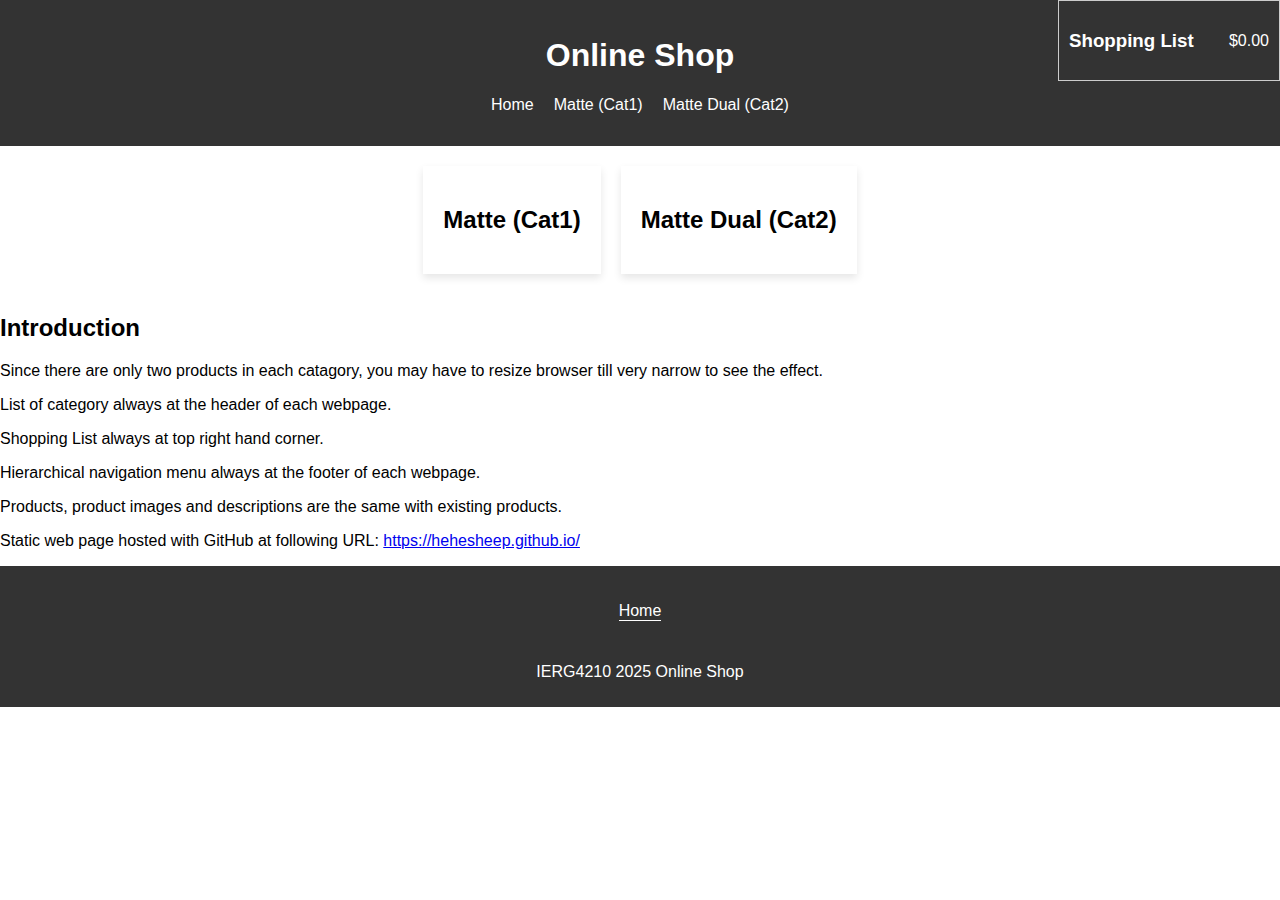
<file: index.html>
<!DOCTYPE html>
<html lang="en">
<head>
    <meta charset="UTF-8">
    <meta name="viewport" content="width=device-width, initial-scale=1.0">
    <title>Online Shop</title>
    <link rel="stylesheet" href="css/styles.css">
    <script src="js/cart.js" defer></script>
</head>
<body>
    <header>
        <h1><a href="index.html">Online Shop</a></h1>
        <nav>
            <ul class="nav-menu">
                <li><a href="index.html">Home</a></li>
                <li><a href="matte.html">Matte (Cat1)</a></li>
                <li><a href="matte-dual.html">Matte Dual (Cat2)</a></li>
            </ul>
        </nav>
        <aside class="shopping-cart" id="cart">
            <div class="cart-summary">
                <h3>Shopping List</h3>
                <span id="total-price">$0.00</span>
            </div>
            <div class="cart-details">
                <ul id="cart-items"></ul>
                <button id="checkout">Checkout</button>
            </div>
        </aside>
    </header>
    
    <main>
        <section class="category-list">
            <a href="matte.html" class="category-link">
                <article class="category">
                    <h2>Matte (Cat1)</h2>
                </article>
            </a>
            <a href="matte-dual.html" class="category-link">
                <article class="category">
                    <h2>Matte Dual (Cat2)</h2>
                </article>
            </a>
        </section>
        <section class="instructions">
            <h2>Introduction</h2>
            <!-- <p>This introduction also provided in README.md </p> -->
            <p>Since there are only two products in each catagory, you may have to resize browser till very narrow to see the effect.</p>
            <p>List of category always at the header of each webpage.</p>
            <p>Shopping List always at top right hand corner.</p>
            <p>Hierarchical navigation menu always at the footer of each webpage.</p>
            <p>Products, product images and descriptions are the same with existing products.</p>
            <p>Static web page hosted with GitHub at following URL: <a href="https://hehesheep.github.io/">https://hehesheep.github.io/</a></p>
        </section>      
    </main>
    
    <footer>
        <nav class="breadcrumb">
            <ul>
                <li><a href="index.html">Home</a></li>
            </ul>
        </nav>
        <p>IERG4210 2025 Online Shop</p>
    </footer>
    
</body>
</html>
</file>
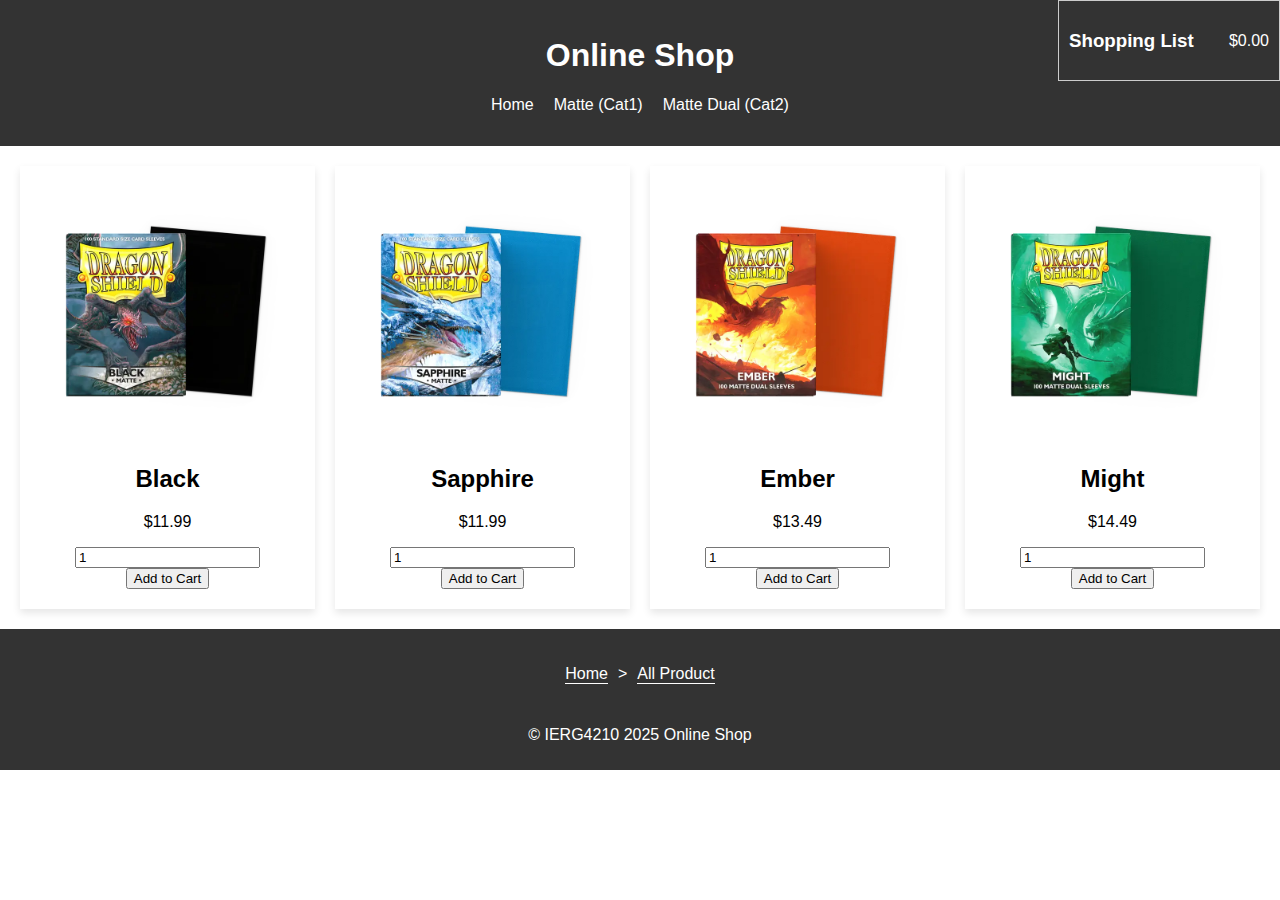
<file: all-product.html>
<!DOCTYPE html>
<html lang="en">
<head>
    <meta charset="UTF-8">
    <meta name="viewport" content="width=device-width, initial-scale=1.0">
    <title>Online Shop</title>
    <link rel="stylesheet" href="css/styles.css">
    <script src="js/cart.js" defer></script>
</head>
<body>
    <header>
        <h1><a href="index.html">Online Shop</a></h1>
        <nav>
            <ul class="nav-menu">
                <li><a href="index.html">Home</a></li>
                <li><a href="matte.html">Matte (Cat1)</a></li>
                <li><a href="matte-dual.html">Matte Dual (Cat2)</a></li>
            </ul>
        </nav>
        <aside class="shopping-cart" id="cart">
            <div class="cart-summary">
                <h3>Shopping List</h3>
                <span id="total-price">$0.00</span>
            </div>
            <div class="cart-details">
                <ul id="cart-items"></ul>
                <button id="checkout">Checkout</button>
            </div>
        </aside>
    </header>
    
    <section class="product-list">
        <article class="product">
            <a href="ds-black.html">
                <img src="image/ds-black.webp" alt="ds-black">
                <h2>Black</h2>
            </a>
            <p>$11.99</p>
            <input type="number" class="quantity" min="1" value="1">
            <button class="add-to-cart" data-product="Black" data-price="11.99">Add to Cart</button>
        </article>
        
        <article class="product">
            <a href="ds-sapphire.html">
                <img src="image/ds-sapphire.webp" alt="ds-sapphire">
                <h2>Sapphire</h2>
            </a>
            <p>$11.99</p>
            <input type="number" class="quantity" min="1" value="1">
            <button class="add-to-cart" data-product="Sapphire" data-price="11.99">Add to Cart</button>
        </article>
    
        <article class="product">
            <a href="ds-ember.html">
                <img src="image/ds-ember.webp" alt="ds-ember">
                <h2>Ember</h2>
            </a>
            <p>$13.49</p>
            <input type="number" class="quantity" min="1" value="1">
            <button class="add-to-cart" data-product="Ember" data-price="13.49">Add to Cart</button>
        </article>
    
        <article class="product">
            <a href="ds-might.html">
                <img src="image/ds-might.webp" alt="ds-might">
                <h2>Might</h2>
            </a>
            <p>$14.49</p>
            <input type="number" class="quantity" min="1" value="1">
            <button class="add-to-cart" data-product="Might" data-price="14.49">Add to Cart</button>
        </article>
    </section>
    
    <footer>
        
        <nav class="breadcrumb">
            <ul>
                <li><a href="index.html">Home</a></li>
                <li><a href="all-product.html">All Product</a></li>
            </ul>
        </nav>

        <p>&copy; IERG4210 2025 Online Shop</p>
    </footer>
    
</body>
</html>
</file>
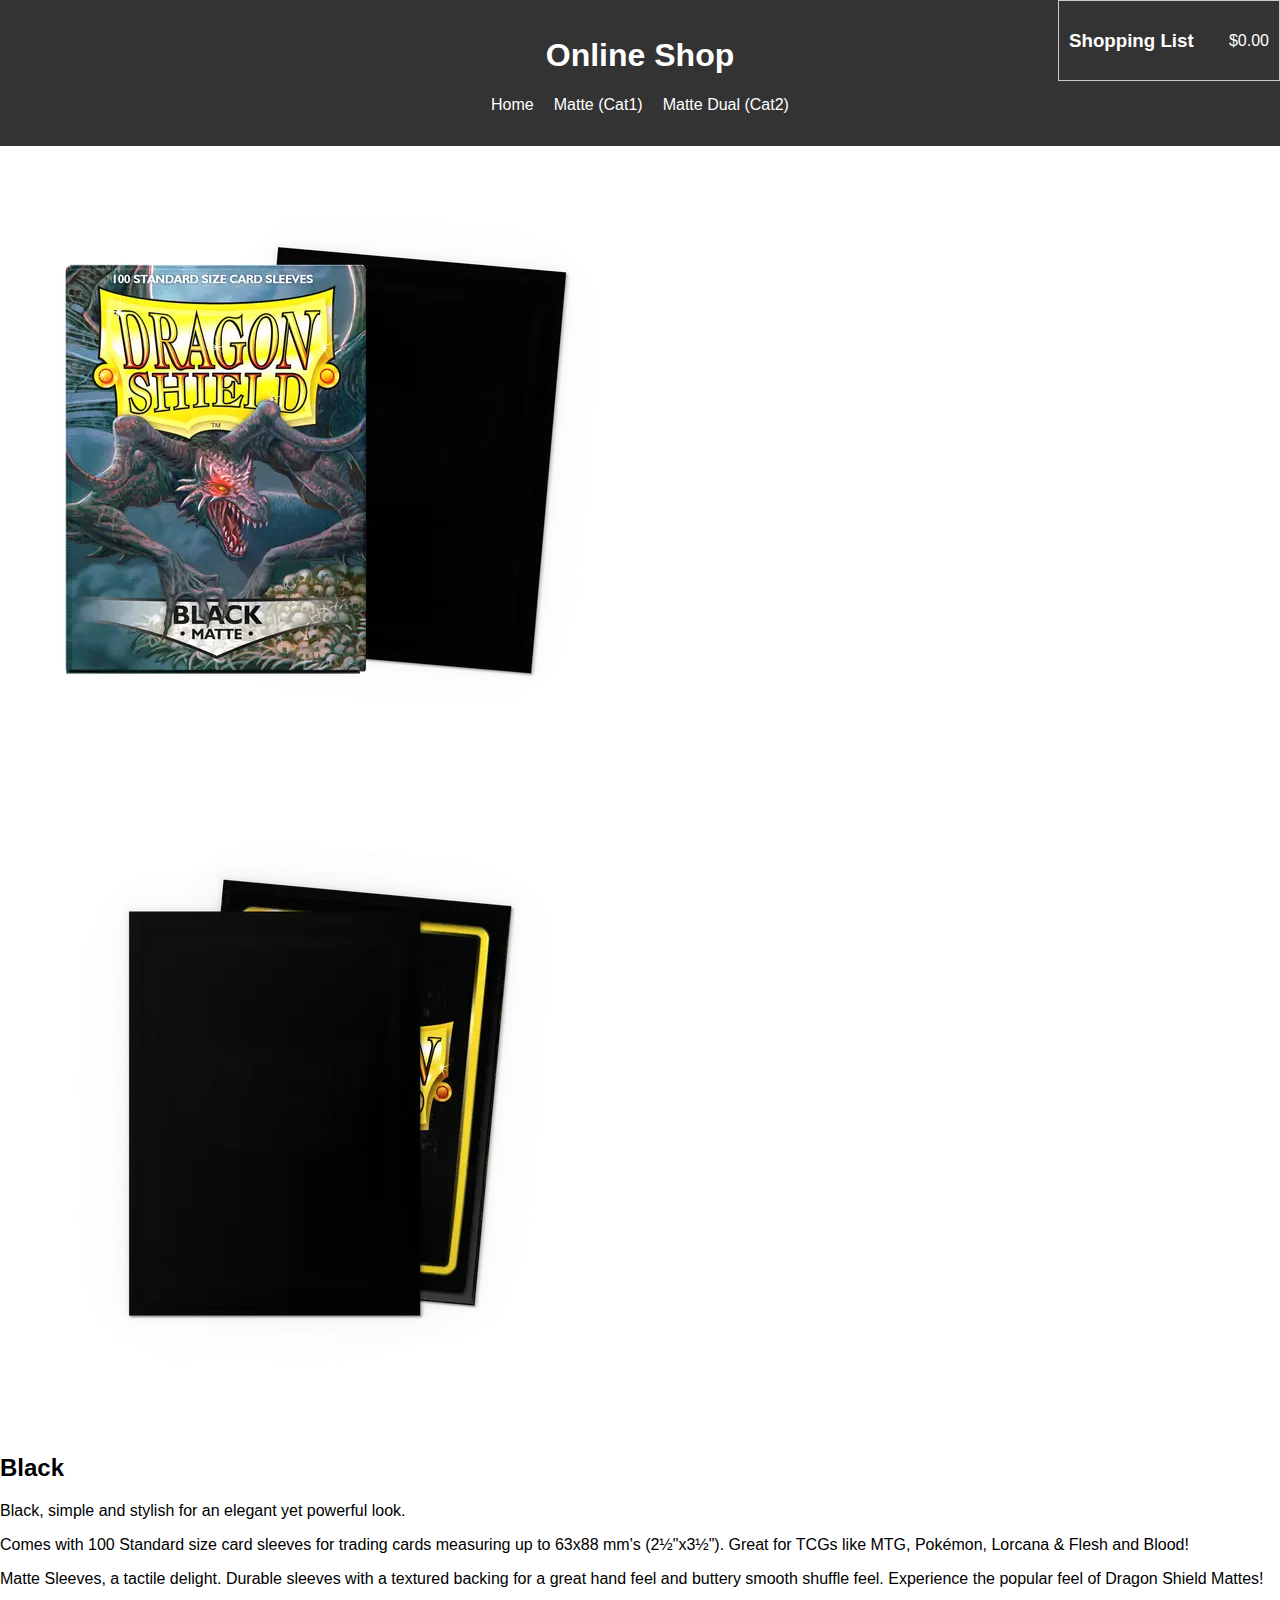
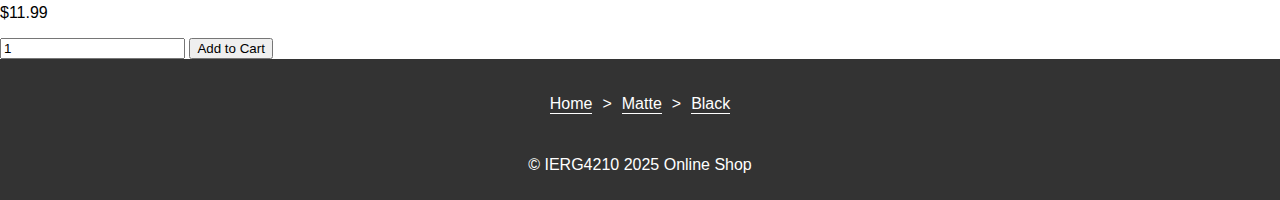
<file: ds-black.html>
<!DOCTYPE html>
<html lang="en">
<head>
    <meta charset="UTF-8">
    <meta name="viewport" content="width=device-width, initial-scale=1.0">
    <title>Online Shop</title>
    <link rel="stylesheet" href="css/styles.css">
    <script src="js/cart.js" defer></script>
</head>
<body>
    <header>
        <h1><a href="index.html">Online Shop</a></h1>
        <nav>
            <ul class="nav-menu">
                <li><a href="index.html">Home</a></li>
                <li><a href="matte.html">Matte (Cat1)</a></li>
                <li><a href="matte-dual.html">Matte Dual (Cat2)</a></li>
            </ul>
        </nav>
        <aside class="shopping-cart" id="cart">
            <div class="cart-summary">
                <h3>Shopping List</h3>
                <span id="total-price">$0.00</span>
            </div>
            <div class="cart-details">
                <ul id="cart-items"></ul>
                <button id="checkout">Checkout</button>
            </div>
        </aside>
    </header>
    
    <section class="product-detail">
        <img src="image/ds-black.webp" alt="ds-black" class="product-image">
        <img src="image/ds-black-detail.webp" alt="ds-black" class="product-image">
        <h2 class="product-name">Black</h2>
        <p class="product-description">Black, simple and stylish for an elegant yet powerful look.</p>
        <p class="product-description">Comes with 100 Standard size card sleeves for trading cards measuring up to 63x88 mm's (2½"x3½"). Great for TCGs like MTG, Pokémon, Lorcana & Flesh and Blood!</p>

        <p class="product-description">Matte Sleeves, a tactile delight. Durable sleeves with a textured backing for a great hand feel and buttery smooth shuffle feel. Experience the popular feel of Dragon Shield Mattes!</p>
        <p class="product-price">$11.99</p>
        <input type="number" class="quantity" min="1" value="1">
        <button class="add-to-cart" data-product="Black" data-price="11.99">Add to Cart</button>
    </section>
    
    <footer>
        <nav class="breadcrumb">
            <ul>
                <li><a href="index.html">Home</a></li>
                <li><a href="matte.html">Matte</a></li>
                <li><a href="ds-black.html">Black</a></li>
            </ul>
        </nav>
        <p>&copy; IERG4210 2025 Online Shop</p>
    </footer>
    
</body>
</html>
</file>
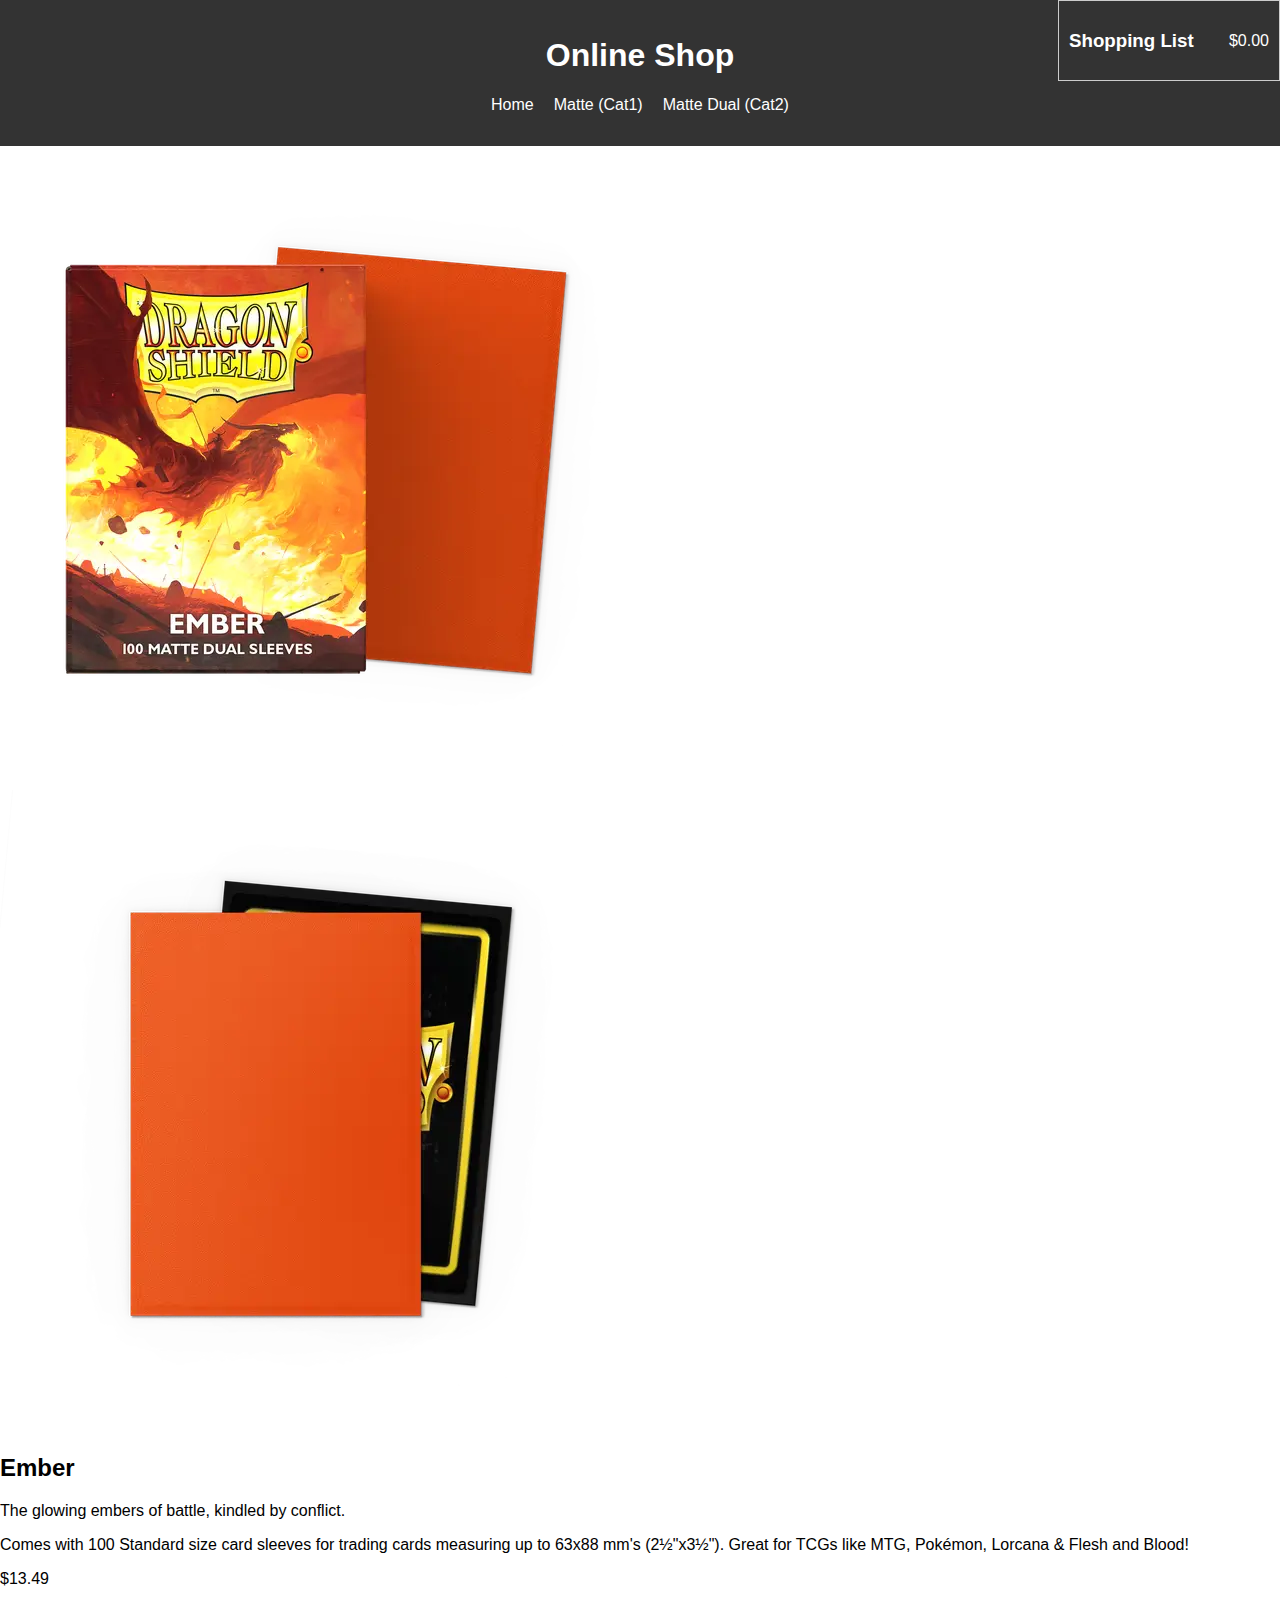
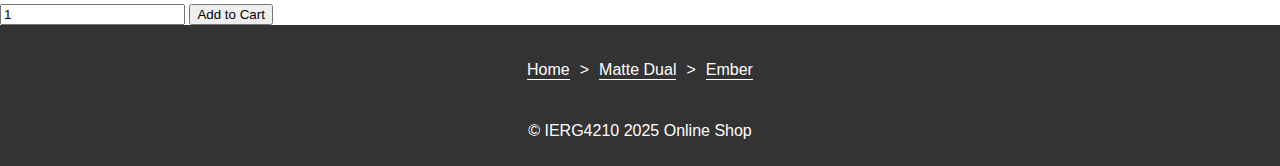
<file: ds-ember.html>
<!DOCTYPE html>
<html lang="en">
<head>
    <meta charset="UTF-8">
    <meta name="viewport" content="width=device-width, initial-scale=1.0">
    <title>Online Shop</title>
    <link rel="stylesheet" href="css/styles.css">
    <script src="js/cart.js" defer></script>
</head>
<body>
    <header>
        <h1><a href="index.html">Online Shop</a></h1>
        <nav>
            <ul class="nav-menu">
                <li><a href="index.html">Home</a></li>
                <li><a href="matte.html">Matte (Cat1)</a></li>
                <li><a href="matte-dual.html">Matte Dual (Cat2)</a></li>
            </ul>
        </nav>
        <aside class="shopping-cart" id="cart">
            <div class="cart-summary">
                <h3>Shopping List</h3>
                <span id="total-price">$0.00</span>
            </div>
            <div class="cart-details">
                <ul id="cart-items"></ul>
                <button id="checkout">Checkout</button>
            </div>
        </aside>
    </header>
    
    <section class="product-detail">
        <img src="image/ds-ember.webp" alt="ds-ember" class="product-image">
        <img src="image/ds-ember-detail.webp" alt="ds-ember-detail" class="product-image">
        <h2 class="product-name">Ember</h2>
        <p class="product-description">The glowing embers of battle, kindled by conflict.</p>
        <p class="product-description">Comes with 100 Standard size card sleeves for trading cards measuring up to 63x88 mm's (2½"x3½"). Great for TCGs like MTG, Pokémon, Lorcana & Flesh and Blood!</p>
        <p class="product-price">$13.49</p>
        <input type="number" class="quantity" min="1" value="1">
        <button class="add-to-cart" data-product="Ember" data-price="13.49">Add to Cart</button>
    </section>
    
    <footer>
        <nav class="breadcrumb">
            <ul>
                <li><a href="index.html">Home</a></li>
                <li><a href="matte-dual.html">Matte Dual</a></li>
                <li><a href="ds-ember.html">Ember</a></li>
            </ul>
        </nav>
        <p>&copy; IERG4210 2025 Online Shop</p>
    </footer>
    
</body>
</html>
</file>
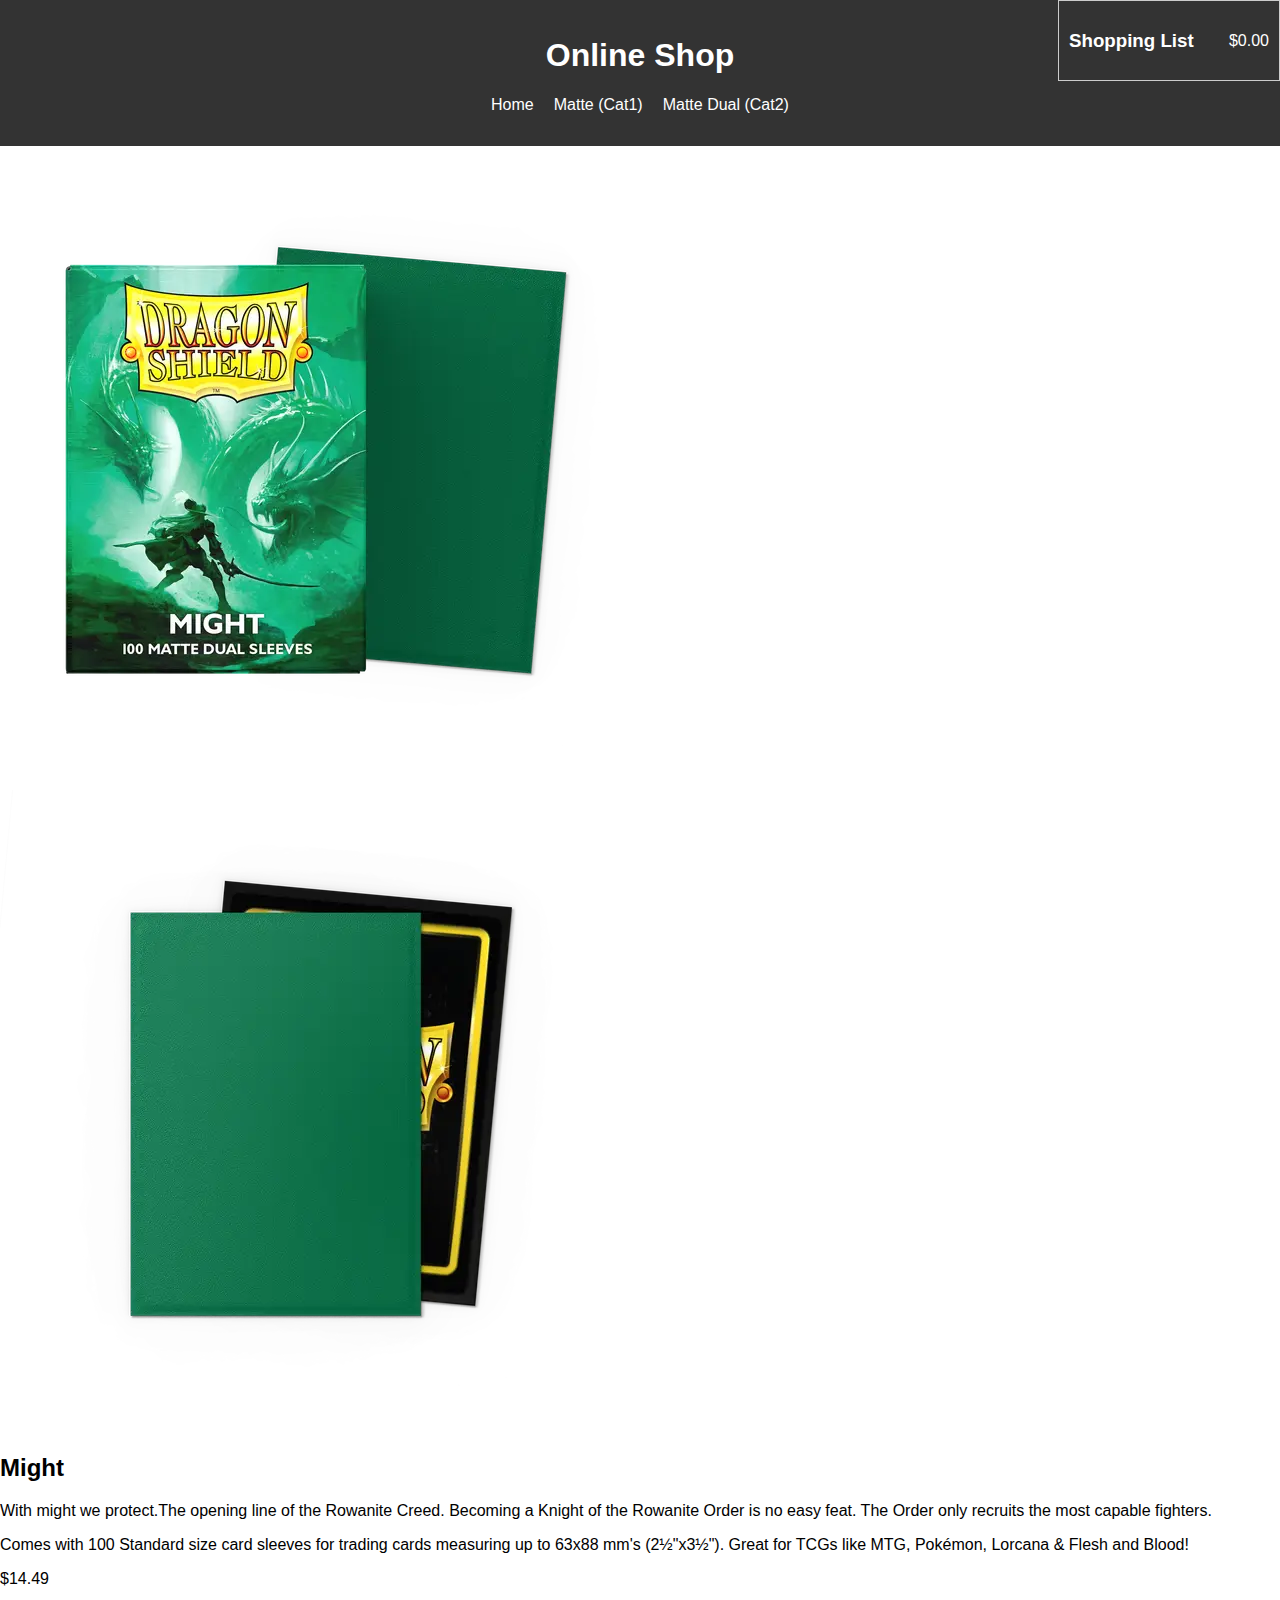
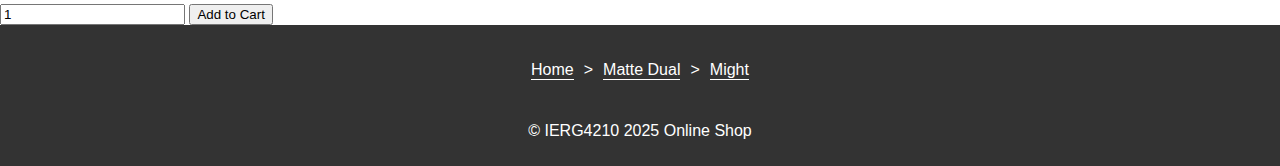
<file: ds-might.html>
<!DOCTYPE html>
<html lang="en">
<head>
    <meta charset="UTF-8">
    <meta name="viewport" content="width=device-width, initial-scale=1.0">
    <title>Online Shop</title>
    <link rel="stylesheet" href="css/styles.css">
    <script src="js/cart.js" defer></script>
</head>
<body>
    <header>
        <h1><a href="index.html">Online Shop</a></h1>
        <nav>
            <ul class="nav-menu">
                <li><a href="index.html">Home</a></li>
                <li><a href="matte.html">Matte (Cat1)</a></li>
                <li><a href="matte-dual.html">Matte Dual (Cat2)</a></li>
            </ul>
        </nav>
        <aside class="shopping-cart" id="cart">
            <div class="cart-summary">
                <h3>Shopping List</h3>
                <span id="total-price">$0.00</span>
            </div>
            <div class="cart-details">
                <ul id="cart-items"></ul>
                <button id="checkout">Checkout</button>
            </div>
        </aside>
    </header>
    
    <section class="product-detail">
        <img src="image/ds-might.webp" alt="ds-might" class="product-image">
        <img src="image/ds-might-detail.webp" alt="ds-might-detail" class="product-image">
        <h2 class="product-name">Might</h2>
        <p class="product-description">With might we protect.The opening line of the Rowanite Creed. Becoming a Knight of the Rowanite Order is no easy feat. The Order only recruits the most capable fighters.</p>
        <p class="product-description">Comes with 100 Standard size card sleeves for trading cards measuring up to 63x88 mm's (2½"x3½"). Great for TCGs like MTG, Pokémon, Lorcana & Flesh and Blood!</p>
        <p class="product-price">$14.49</p>
        <input type="number" class="quantity" min="1" value="1">
        <button class="add-to-cart" data-product="Might" data-price="14.49">Add to Cart</button>
    </section>
    
    <footer>
        <nav class="breadcrumb">
            <ul>
                <li><a href="index.html">Home</a></li>
                <li><a href="matte-dual.html">Matte Dual</a></li>
                <li><a href="ds-might.html">Might</a></li>
            </ul>
        </nav>
        <p>&copy; IERG4210 2025 Online Shop</p>
    </footer>
    
</body>
</html>
</file>
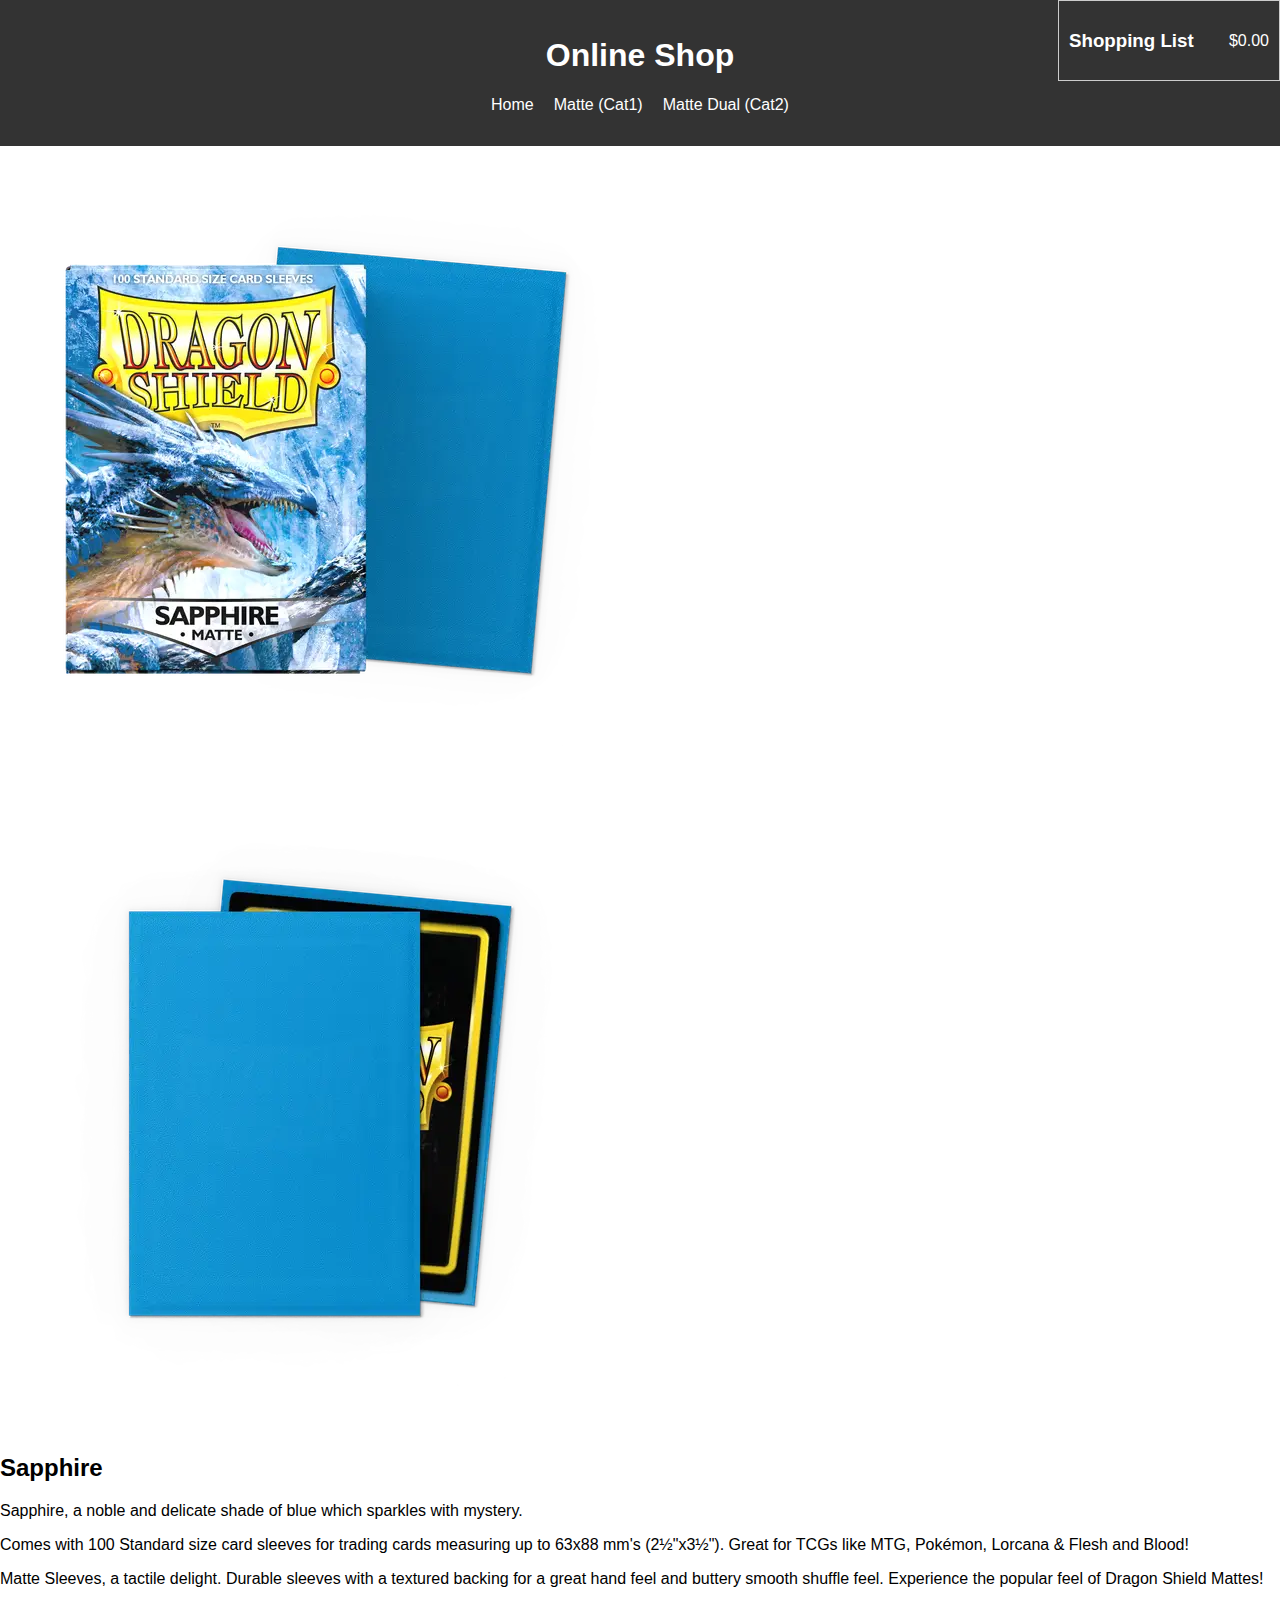
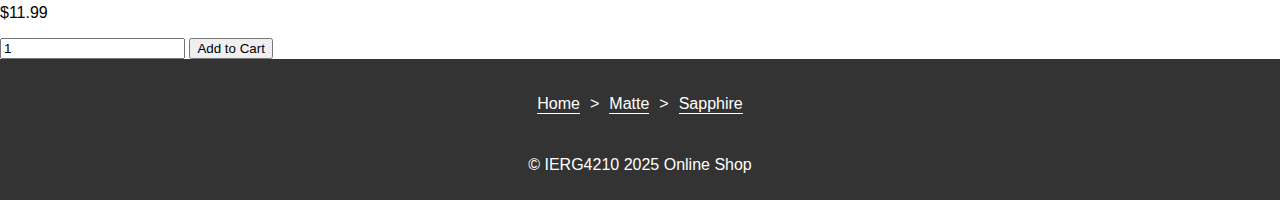
<file: ds-sapphire.html>
<!DOCTYPE html>
<html lang="en">
<head>
    <meta charset="UTF-8">
    <meta name="viewport" content="width=device-width, initial-scale=1.0">
    <title>Online Shop</title>
    <link rel="stylesheet" href="css/styles.css">
    <script src="js/cart.js" defer></script>
</head>
<body>
    <header>
        <h1><a href="index.html">Online Shop</a></h1>
        <nav>
            <ul class="nav-menu">
                <li><a href="index.html">Home</a></li>
                <li><a href="matte.html">Matte (Cat1)</a></li>
                <li><a href="matte-dual.html">Matte Dual (Cat2)</a></li>
            </ul>
        </nav>
        <aside class="shopping-cart" id="cart">
            <div class="cart-summary">
                <h3>Shopping List</h3>
                <span id="total-price">$0.00</span>
            </div>
            <div class="cart-details">
                <ul id="cart-items"></ul>
                <button id="checkout">Checkout</button>
            </div>
        </aside>
    </header>
    
    <section class="product-detail">
        <img src="image/ds-sapphire.webp" alt="ds-sapphire" class="product-image">
        <img src="image/ds-sapphire-detail.webp" alt="ds-sapphire-detail" class="product-image">
        <h2 class="product-name">Sapphire</h2>
        <p class="product-description">Sapphire, a noble and delicate shade of blue which sparkles with mystery.</p>
        <p class="product-description">Comes with 100 Standard size card sleeves for trading cards measuring up to 63x88 mm's (2½"x3½"). Great for TCGs like MTG, Pokémon, Lorcana & Flesh and Blood!</p>
        <p class="product-description">Matte Sleeves, a tactile delight. Durable sleeves with a textured backing for a great hand feel and buttery smooth shuffle feel. Experience the popular feel of Dragon Shield Mattes!</p>
        <p class="product-price">$11.99</p>
        <input type="number" class="quantity" min="1" value="1">
        <button class="add-to-cart" data-product="Sapphire" data-price="11.99">Add to Cart</button>
    </section>
    
    <footer>
        <nav class="breadcrumb">
            <ul>
                <li><a href="index.html">Home</a></li>
                <li><a href="matte.html">Matte</a></li>
                <li><a href="ds-sapphire.html">Sapphire</a></li>
            </ul>
        </nav>
        <p>&copy; IERG4210 2025 Online Shop</p>
    </footer>
    
</body>
</html>
</file>
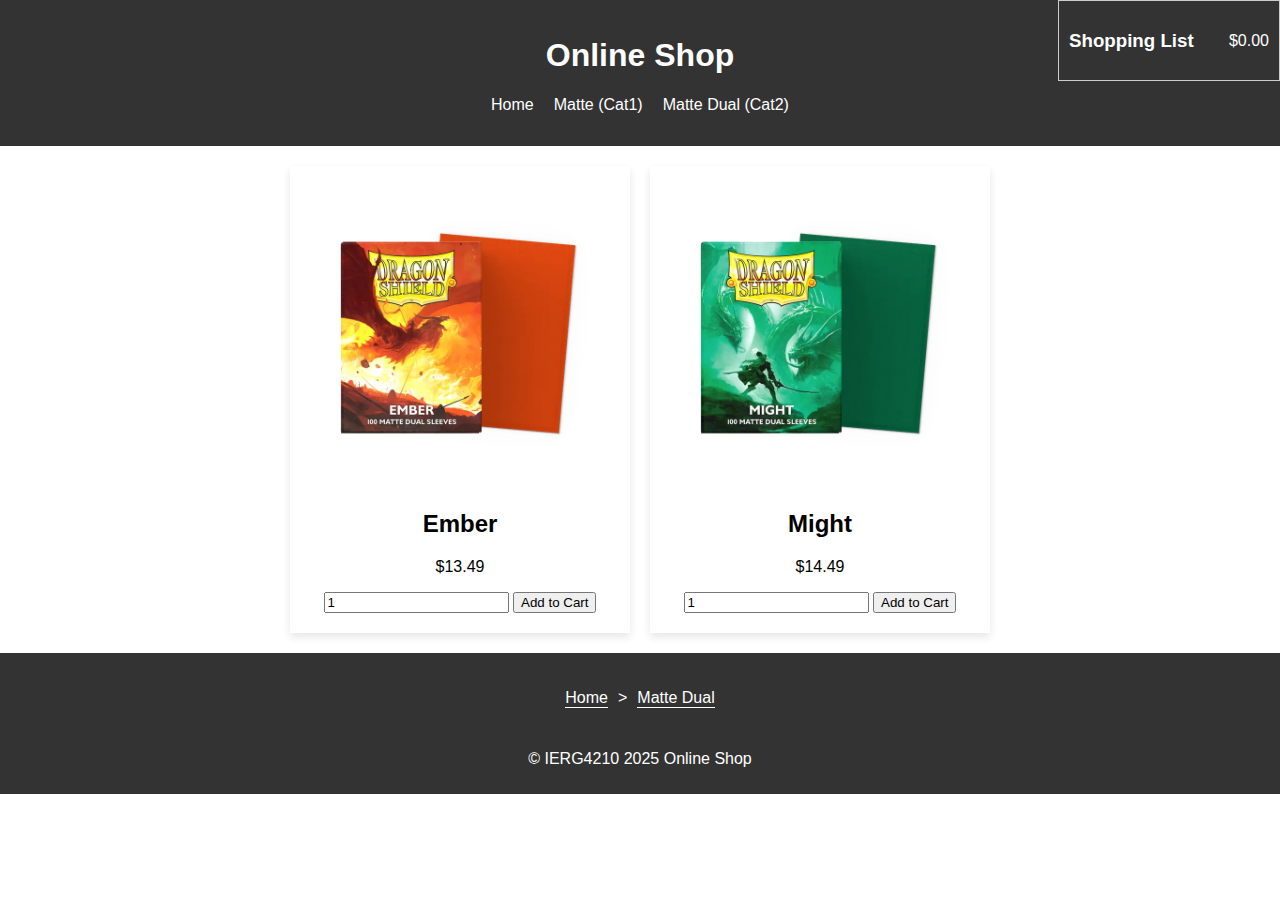
<file: matte-dual.html>
<!DOCTYPE html>
<html lang="en">
<head>
    <meta charset="UTF-8">
    <meta name="viewport" content="width=device-width, initial-scale=1.0">
    <title>Online Shop</title>
    <link rel="stylesheet" href="css/styles.css">
    <script src="js/cart.js" defer></script>
</head>
<body>
    <header>
        <h1><a href="index.html">Online Shop</a></h1>
        <nav>
            <ul class="nav-menu">
                <li><a href="index.html">Home</a></li>
                <li><a href="matte.html">Matte (Cat1)</a></li>
                <li><a href="matte-dual.html">Matte Dual (Cat2)</a></li>
            </ul>
        </nav>
        <aside class="shopping-cart" id="cart">
            <div class="cart-summary">
                <h3>Shopping List</h3>
                <span id="total-price">$0.00</span>
            </div>
            <div class="cart-details">
                <ul id="cart-items"></ul>
                <button id="checkout">Checkout</button>
            </div>
        </aside>
    </header>
    
    <section class="product-list">
        <article class="product">
            <a href="ds-ember.html">
                <img src="image/ds-ember.webp" alt="ds-ember">
                <h2>Ember</h2>
            </a>
            <p>$13.49</p>
            <input type="number" class="quantity" min="1" value="1">
            <button class="add-to-cart" data-product="Ember" data-price="13.49">Add to Cart</button>
        </article>
    
        <article class="product">
            <a href="ds-might.html">
                <img src="image/ds-might.webp" alt="ds-might">
                <h2>Might</h2>
            </a>
            <p>$14.49</p>
            <input type="number" class="quantity" min="1" value="1">
            <button class="add-to-cart" data-product="Might" data-price="14.49">Add to Cart</button>
        </article>
    </section>
    
    <footer>
        
        <nav class="breadcrumb">
            <ul>
                <li><a href="index.html">Home</a></li>
                <li><a href="matte-dual.html">Matte Dual</a></li>
            </ul>
        </nav>

        <p>&copy; IERG4210 2025 Online Shop</p>
    </footer>
    
</body>
</html>
</file>
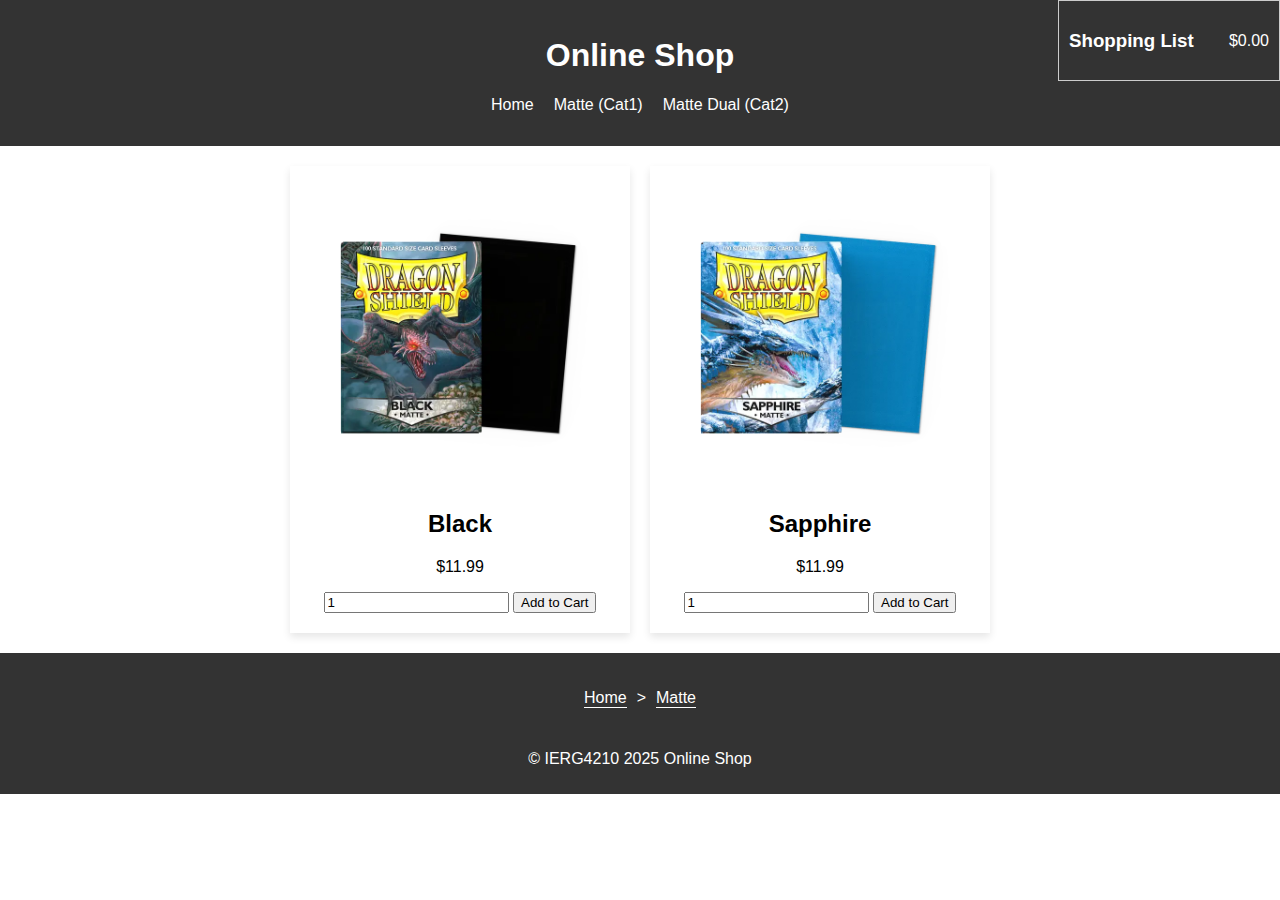
<file: matte.html>
<!DOCTYPE html>
<html lang="en">
<head>
    <meta charset="UTF-8">
    <meta name="viewport" content="width=device-width, initial-scale=1.0">
    <title>Online Shop</title>
    <link rel="stylesheet" href="css/styles.css">
    <script src="js/cart.js" defer></script>
</head>
<body>
    <header>
        <h1><a href="index.html">Online Shop</a></h1>
        <nav>
            <ul class="nav-menu">
                <li><a href="index.html">Home</a></li>
                <li><a href="matte.html">Matte (Cat1)</a></li>
                <li><a href="matte-dual.html">Matte Dual (Cat2)</a></li>
            </ul>
        </nav>
        <aside class="shopping-cart" id="cart">
            <div class="cart-summary">
                <h3>Shopping List</h3>
                <span id="total-price">$0.00</span>
            </div>
            <div class="cart-details">
                <ul id="cart-items"></ul>
                <button id="checkout">Checkout</button>
            </div>
        </aside>
    </header>
    
    <section class="product-list">
        <article class="product">
            <a href="ds-black.html">
                <img src="image/ds-black.webp" alt="ds-black">
                <h2>Black</h2>
            </a>
            <p>$11.99</p>
            <input type="number" class="quantity" min="1" value="1">
            <button class="add-to-cart" data-product="Black" data-price="11.99">Add to Cart</button>
        </article>
        
        <article class="product">
            <a href="ds-sapphire.html">
                <img src="image/ds-sapphire.webp" alt="ds-sapphire">
                <h2>Sapphire</h2>
            </a>
            <p>$11.99</p>
            <input type="number" class="quantity" min="1" value="1">
            <button class="add-to-cart" data-product="Sapphire" data-price="11.99">Add to Cart</button>
        </article>
    </section>
    
    <footer>
        
        <nav class="breadcrumb">
            <ul>
                <li><a href="index.html">Home</a></li>
                <li><a href="matte.html">Matte</a></li>
            </ul>
        </nav>

        <p>&copy; IERG4210 2025 Online Shop</p>
    </footer>
    
</body>
</html>
</file>
<file: css/styles.css>
header h1 a {
    text-decoration: none; /* 移除下劃線 */
    color: white; /* 設置字體顏色為白色 */
}

body {
    font-family: Arial, sans-serif;
    margin: 0;
    padding: 0;
}

header, footer {
    background-color: #333;
    color: white;
    text-align: center;
    padding: 1em 0;
}

.nav-menu {
    display: flex;
    justify-content: center;
    list-style: none;
    padding: 0;
}

.nav-menu li {
    margin: 0 10px;
}

.nav-menu a {
    color: white;
    text-decoration: none;
}

.category {
    flex: 1 1 auto; /* 讓區塊根據內容自動調整寬度 */
    max-width: 100%; /* 設置最大寬度為 100% */
    box-shadow: 0 4px 8px rgba(0, 0, 0, 0.1);
    padding: 20px;
    text-align: center;
    box-sizing: border-box; /* 包含內邊距和邊框在內的寬度計算 */
    display: flex;
    flex-direction: column;
    justify-content: space-between;
}

.category-list {
    display: flex;
    flex-wrap: wrap;
    gap: 20px;
    justify-content: center;
    padding: 20px;
    align-items: stretch; /* 使所有子元素高度一致 */
}


.category img {
    max-width: 100%;
    height: auto;
}

/* 確保 category-list 下的鏈接在點擊後不變色，且不顯示下劃線 */
.category-list a:link, .category-list a:visited {
    color: black; /* 始終保持黑色 */
    text-decoration: none; /* 移除下劃線 */
}

.category-list a:hover {
    text-decoration: none; /* 滑鼠懸停時也不顯示下劃線 */
}

.category-list a:active {
    color: black; /* 點擊時保持黑色 */
}

.product-list {
    display: flex;
    flex-wrap: wrap;
    gap: 20px;
    justify-content: center;
    padding: 20px;
}

.product {
    flex: 1 1 200px;
    max-width: 300px;
    box-shadow: 0 4px 8px rgba(0, 0, 0, 0.1);
    padding: 20px;
    text-align: center;
}

.product img {
    max-width: 100%;
    height: auto;
}

.product a {
    color: black; /* 設置文字顏色為黑色 */
    text-decoration: none; /* 移除底線 */
}

.shopping-cart {
    position: fixed;
    right: 0;
    top: 0;
    width: 200px;
    background-color: #333; /* 與 header 相同的背景顏色 */
    color: white; /* 與 header 相同的字體顏色 */
    border: 1px solid #ccc;
    padding: 10px;
    z-index: 1000;
}

.cart-summary {
    display: flex;
    justify-content: space-between;
    align-items: center;
}

.cart-details {
    display: none;
    text-align: center; /* 將文字設置在中間 */
    padding: 0; /* 移除內邊距 */
}

.cart-details li {
    display: flex;
    justify-content: center; /* 將項目符號與文字居中對齊 */
    align-items: center; /* 將項目符號與文字居中對齊 */
    margin-bottom: 20px; /* 添加間距 */
}

.shopping-cart:hover {
    background-color: white; /* hover 時顯示的背景顏色 */
    color: black; /* hover 時顯示的字體顏色 */
    width: 300px; /* hover 時增加寬度 */
}

.shopping-cart:hover .cart-details {
    display: block;
}

.shopping-cart:hover .cart-summary {
    display: none;
}



footer {
    background-color: #333;
    color: white;
    text-align: center;
    padding: 10px 0;
}

.breadcrumb {
    text-align: center;
    padding: 10px 0;
}

.breadcrumb ul {
    list-style: none;
    padding: 0;
    display: flex;
    justify-content: center;
    align-items: center;
}

.breadcrumb li {
    display: flex;
    align-items: center;
}

.breadcrumb li+li:before {
    content: ">";
    margin: 0 10px; /* 調整間距使其居中 */
    color: white;
}

.breadcrumb a {
    color: white;
    text-decoration: none;
    border-bottom: 1px solid white; /* 新增底線 */
}
</file>
